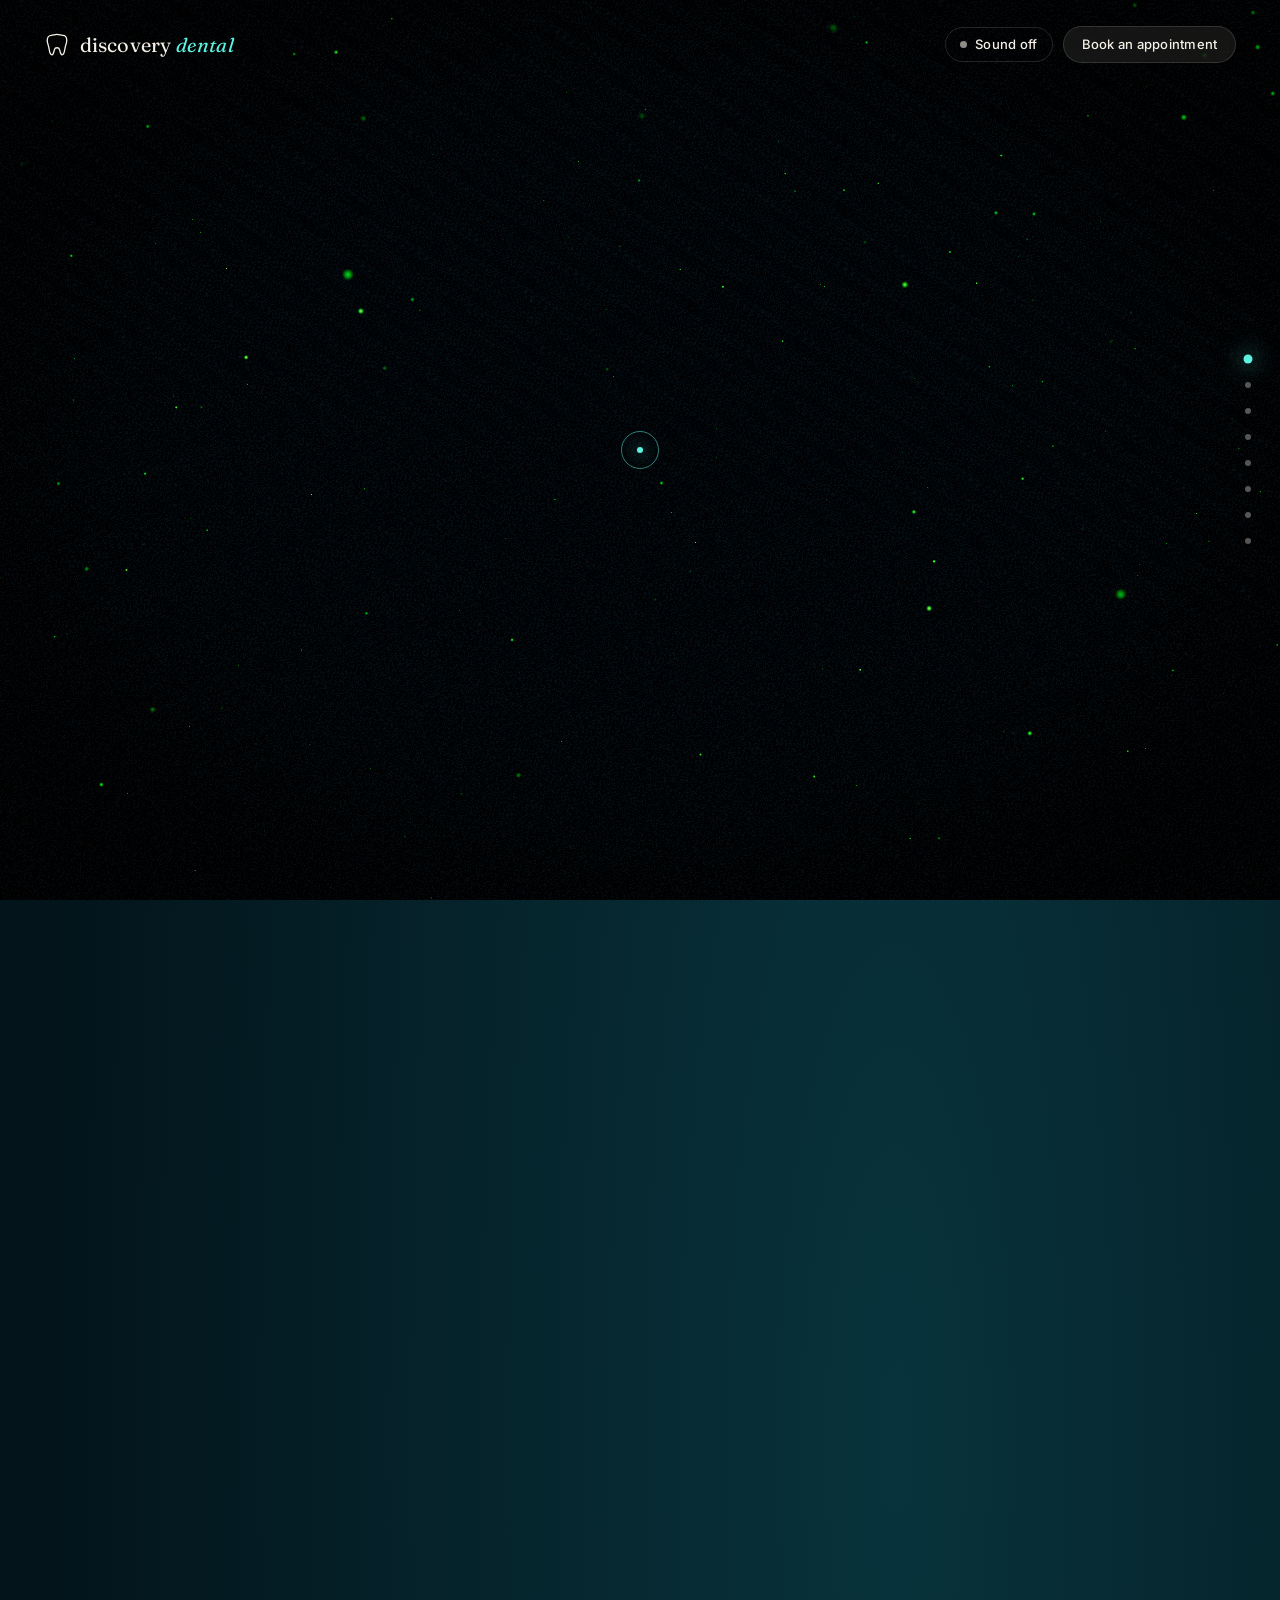
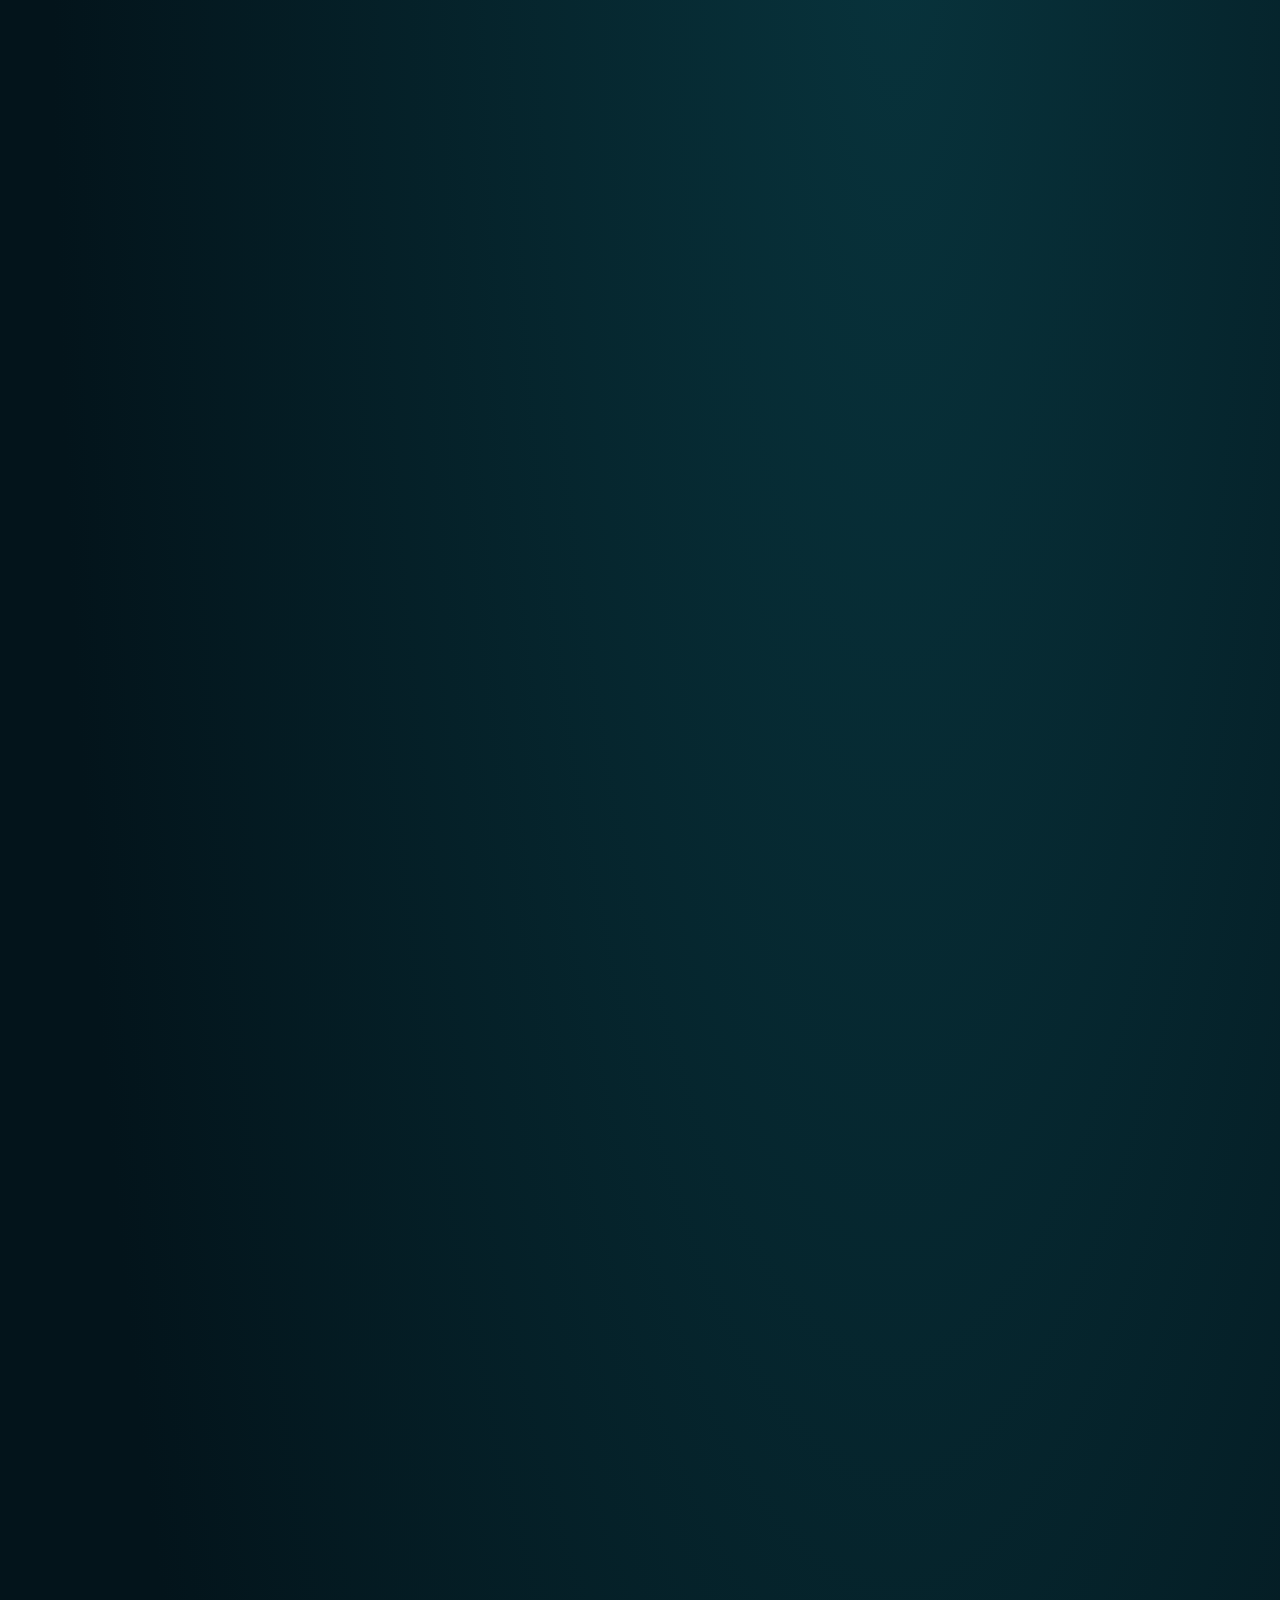
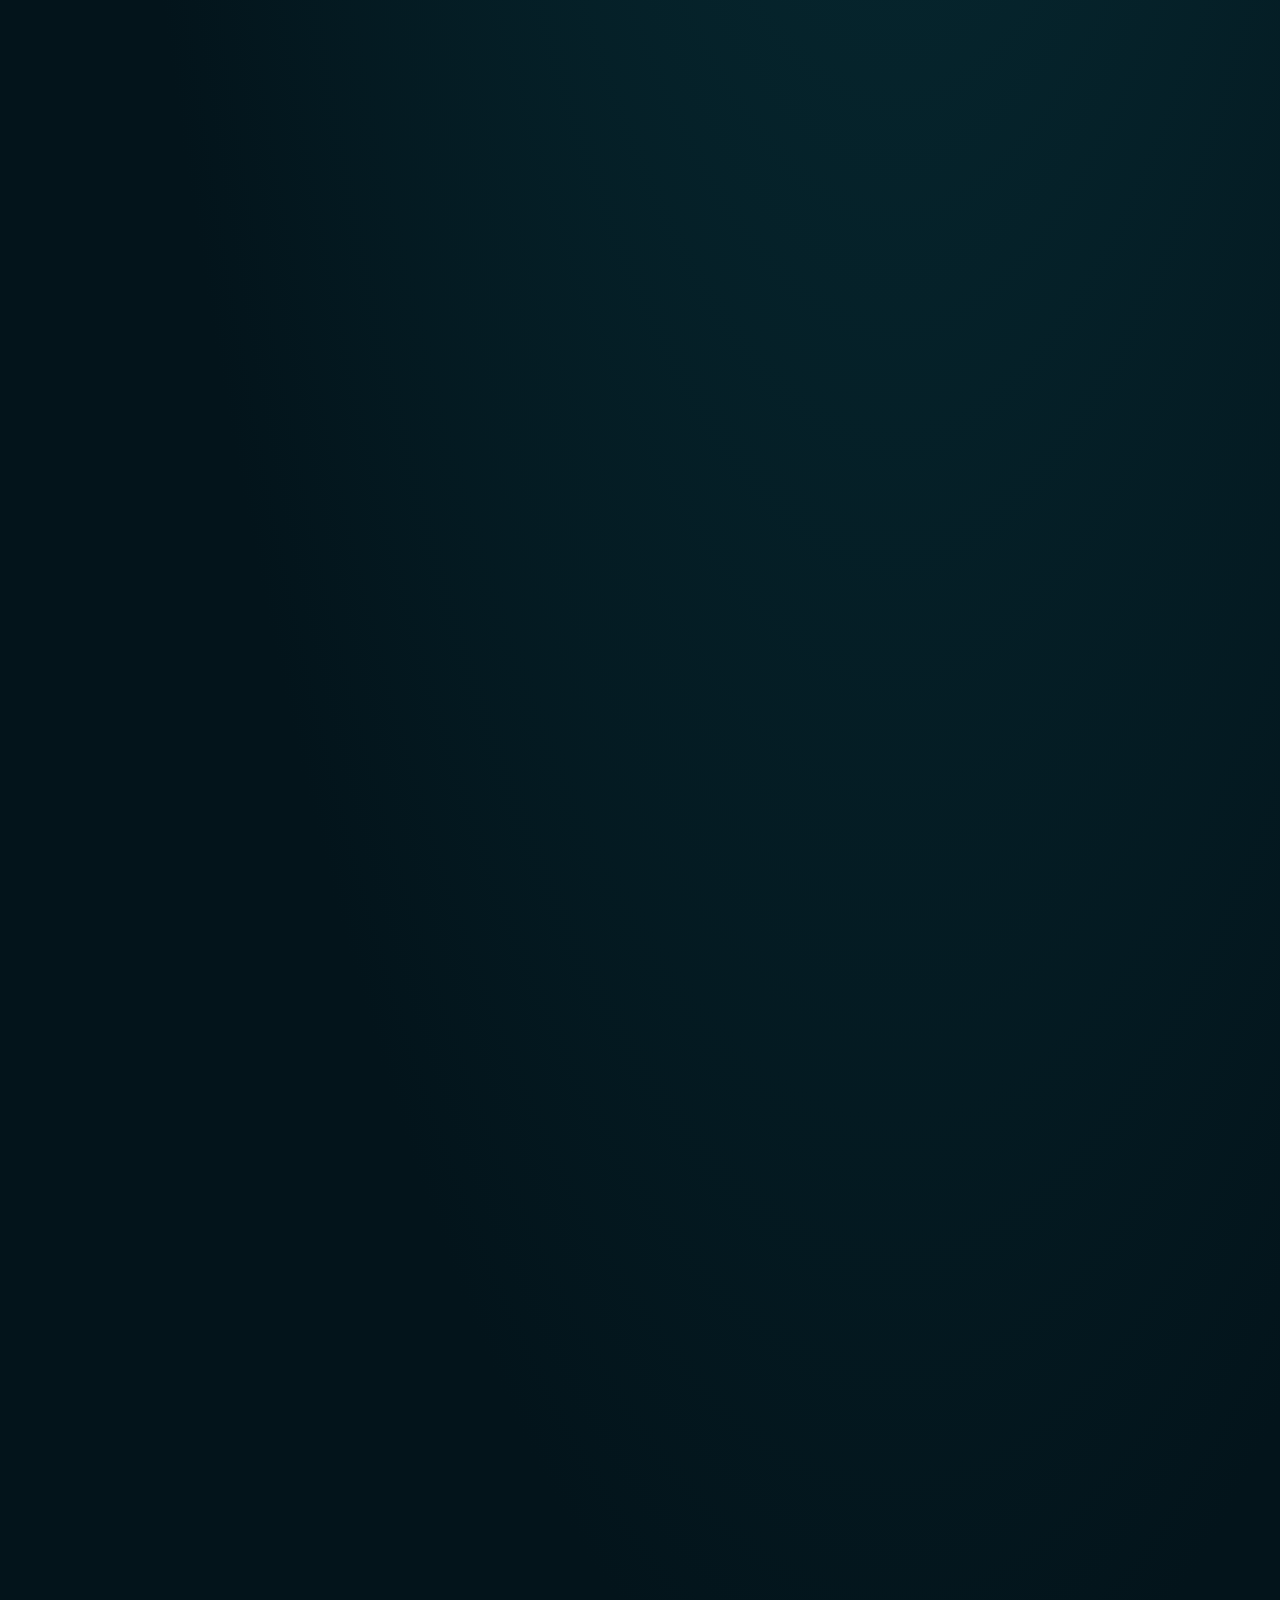
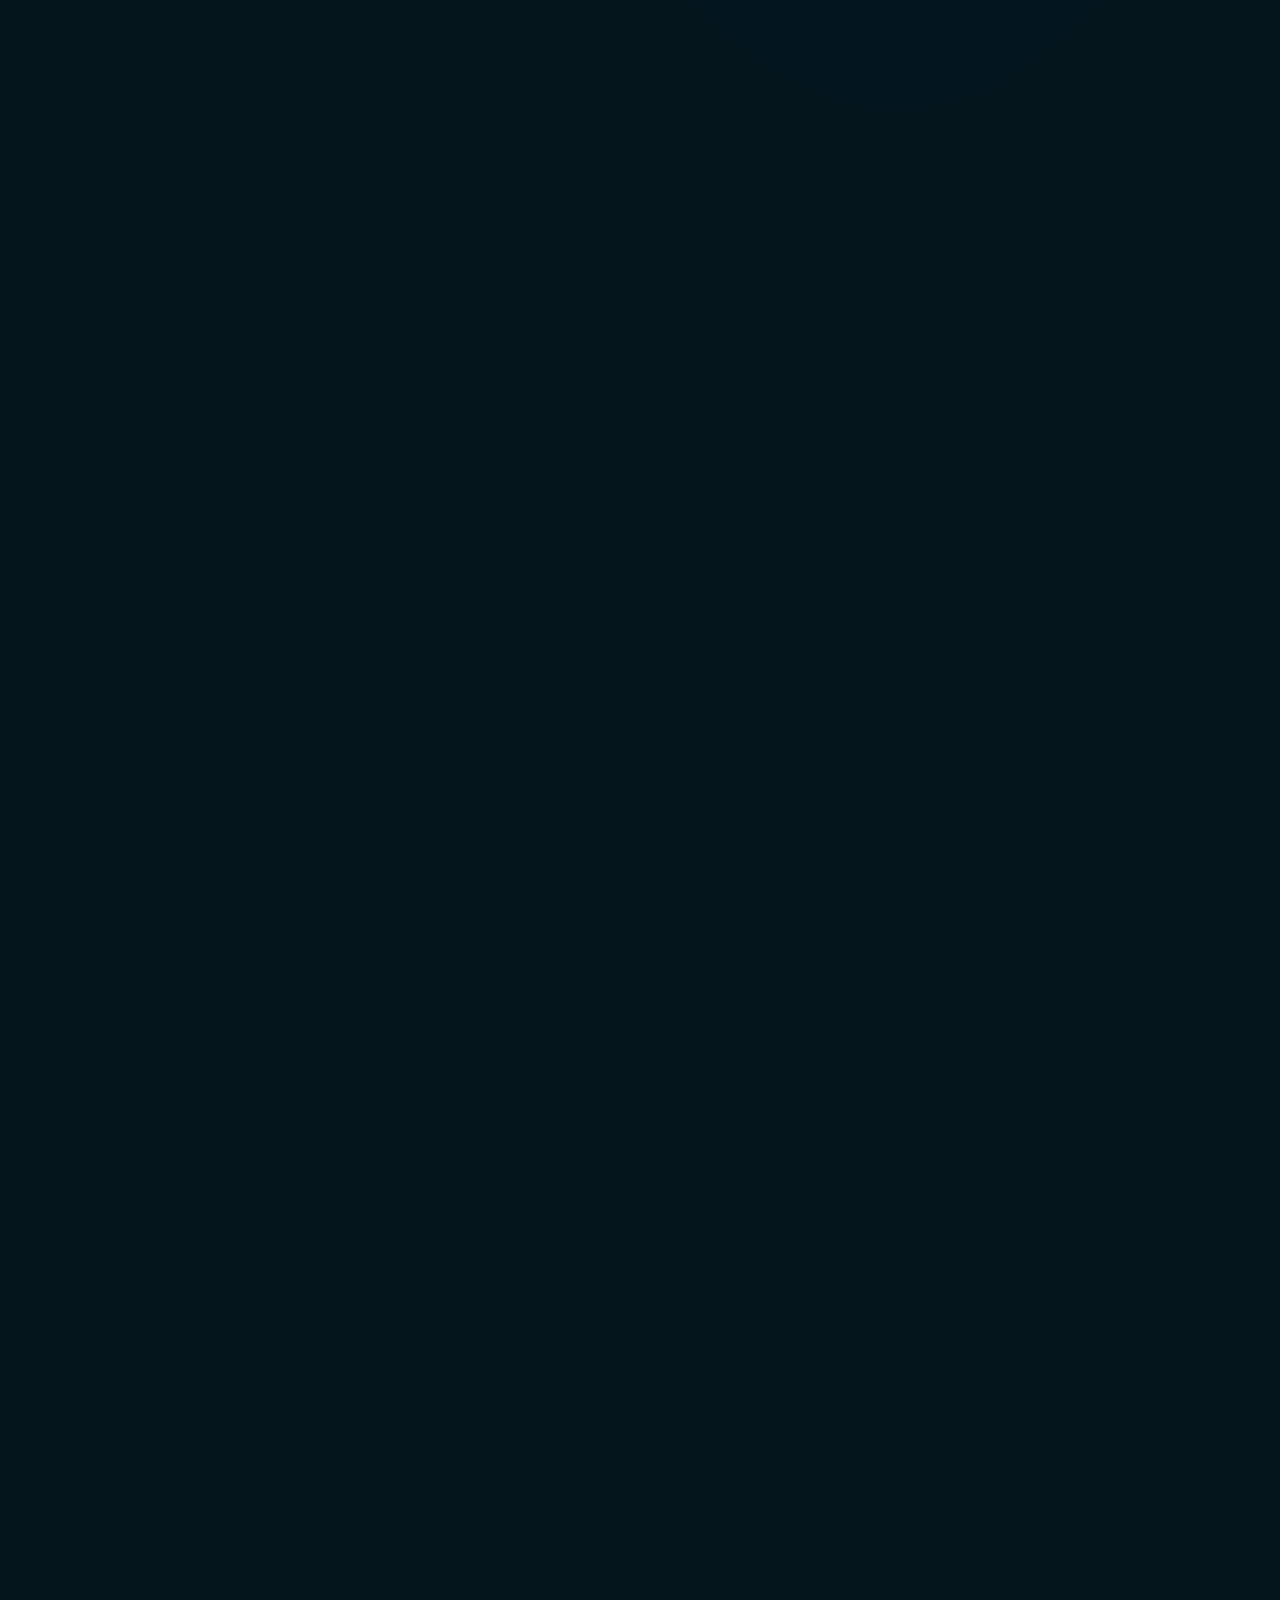
<file: index.html>
<!doctype html>
<html lang="en">
<head>
<meta charset="utf-8">
<meta name="viewport" content="width=device-width,initial-scale=1,viewport-fit=cover">
<title>Discovery Dental — Discover Your Smile in 3D</title>
<meta name="description" content="An interactive 3D journey through Discovery Dental in Ajax, Ontario — iTero scanning, Invisalign, whitening, implants and same-day emergency care.">
<meta name="theme-color" content="#03141b">
<meta property="og:title" content="Discovery Dental — Discover Your Smile in 3D">
<meta property="og:description" content="Fly through an interactive Three.js world of family, cosmetic and emergency dentistry in Ajax, ON.">
<meta property="og:type" content="website">
<link rel="preconnect" href="https://fonts.googleapis.com">
<link rel="preconnect" href="https://fonts.gstatic.com" crossorigin>
<link href="https://fonts.googleapis.com/css2?family=Fraunces:ital,opsz,wght@0,9..144,300..600;1,9..144,300..600&family=Inter:wght@300..600&display=swap" rel="stylesheet">
<link rel="stylesheet" href="style.css">
<script type="importmap">
{ "imports": { "three": "./vendor/three/three.module.js", "three/addons/": "./vendor/three/addons/" } }
</script>
</head>
<body>

<canvas id="gl" aria-hidden="true"></canvas>

<div id="loader"><div class="ld-mark">discovery</div><div class="ld-bar"><i></i></div></div>
<div id="nogl"><h2>Your browser can’t run the 3D scene.</h2><p>Try a recent Chrome, Safari, Edge or Firefox with hardware acceleration on — or visit <a href="https://discoverydental.com/">discoverydental.com</a>.</p></div>

<header class="bar">
  <a class="brand" href="#top" aria-label="Discovery Dental — back to start">
    <svg viewBox="0 0 32 32" width="26" height="26" aria-hidden="true"><path d="M16 3c-3 0-4.6 1.2-7 1.2C6.2 4.2 4 6.6 4 10.4c0 3.2 1.4 5.4 2 8.8.6 3.4.9 8 3.2 8.8 2.2.7 2.9-3.6 3.6-6.2.4-1.4.8-2.4 3.2-2.4s2.8 1 3.2 2.4c.7 2.6 1.4 6.9 3.6 6.2 2.3-.8 2.6-5.4 3.2-8.8.6-3.4 2-5.6 2-8.8 0-3.8-2.2-6.2-5-6.2C20.6 4.2 19 3 16 3z" fill="none" stroke="currentColor" stroke-width="1.6" stroke-linejoin="round"/></svg>
    <span>discovery <em>dental</em></span>
  </a>
  <div class="bar-r">
    <button id="soundBtn" class="ghost" aria-pressed="false" title="Toggle sound"><span class="dot"></span><span id="soundLbl">Sound off</span></button>
    <a class="pill" href="https://discoverydental.com/contact#formBoxright21" target="_blank" rel="noopener">Book an appointment</a>
  </div>
</header>

<div class="progress"><i id="progFill"></i></div>
<nav class="dots" id="dots" aria-label="Chapters"></nav>
<div id="tags" aria-hidden="true"></div>
<div id="cursor"><i></i><b></b></div>

<main id="top">

  <section class="chapter c-hero" data-name="Welcome">
    <div class="copy">
      <p class="eyebrow rv">Ajax, Ontario · Dr. Mitchel Shields</p>
      <h1 class="split big">Discover the smile you were <em>meant</em> to love.</h1>
      <p class="lede rv">Family, emergency and cosmetic dentistry from a team that makes your visit feel more like seeing friends than going to the dentist.</p>
      <div class="cta rv">
        <a class="btn primary" href="#scan" data-go="1">Begin the journey <span>↓</span></a>
        <a class="btn" href="tel:+19054280188">Call 905-428-0188</a>
      </div>
      <ul class="chips rv">
        <li>10+ years in Ajax</li><li>Same-day appointments</li><li>Open till 7 pm Mon–Thu</li>
      </ul>
    </div>
    <p class="hint rv"><b></b> Drag the tooth · click for sparkle</p>
  </section>

  <section class="chapter" id="scan" data-name="Precision">
    <div class="copy">
      <p class="eyebrow rv">01 — Precision</p>
      <h2 class="split">Seen in perfect <em>detail.</em></h2>
      <p class="lede rv">An iTero digital scanner and digital x-rays give Dr. Shields a precise picture of your smile — quick, comfortable, and easy to understand.</p>
      <div class="seg rv" id="scanSeg" role="group" aria-label="View mode">
        <button class="on" data-mode="scan">3D scan</button>
        <button data-mode="xray">Digital x-ray</button>
      </div>
    </div>
  </section>

  <section class="chapter" data-name="Invisalign">
    <div class="copy">
      <p class="eyebrow rv">02 — Invisalign®</p>
      <h2 class="split">Straighter, without the <em>metal.</em></h2>
      <p class="lede rv">Clear aligners straighten your teeth without drawing attention — so you can smile with confidence every step of the way. Slide through the treatment and watch a smile come into line.</p>
      <div class="ctrl rv">
        <div class="ctrl-top"><span>Aligner tray</span><b id="alignOut">1 / 24</b></div>
        <input id="align" type="range" min="0" max="100" value="0" aria-label="Aligner progress">
        <div class="ctrl-row"><button class="ghost sm" id="alignReplay">↻ Replay</button><small>Illustrative only — results vary by patient.</small></div>
      </div>
    </div>
  </section>

  <section class="chapter" data-name="Brighten">
    <div class="copy">
      <p class="eyebrow rv">03 — Cosmetic</p>
      <h2 class="split">Brighter. The kind that gets a <em>“wow.”</em></h2>
      <p class="lede rv">Teeth whitening and porcelain veneers that fix chips, hide stains and give you results that look completely natural.</p>
      <div class="ctrl rv">
        <div class="ctrl-top"><span>Shade</span><b id="shadeOut">A4</b></div>
        <input id="shade" type="range" min="0" max="100" value="0" aria-label="Whitening shade">
        <div class="ctrl-row"><button class="btn primary sm" id="brightenBtn">✦ Brighten my smile</button></div>
      </div>
    </div>
  </section>

  <section class="chapter" data-name="Rebuild">
    <div class="copy">
      <p class="eyebrow rv">04 — Restorative</p>
      <h2 class="split">Rebuilt from the <em>root up.</em></h2>
      <p class="lede rv">Dental implants, crowns and bridges restore both the function and the look of your smile. Pull it apart and see how every piece fits.</p>
      <div class="ctrl rv">
        <div class="ctrl-top"><span>Assemble</span><b id="explodeOut">Assembled</b><span>Explode</span></div>
        <input id="explode" type="range" min="0" max="100" value="0" aria-label="Explode implant">
        <div class="card mini" id="partCard"><h4>Hover a part</h4><p>Crown, abutment, titanium implant and bone — each does its own job.</p></div>
      </div>
    </div>
  </section>

  <section class="chapter" data-name="Rescue">
    <div class="copy">
      <p class="eyebrow rv">05 — Emergency care</p>
      <h2 class="split">Toothaches don’t <em>wait.</em></h2>
      <p class="lede rv">Broken tooth, lost filling, swelling or severe pain? We keep time open daily for urgent cases — and our goal is to ease your pain fast.</p>
      <div class="cta rv">
        <button class="btn danger" id="reliefBtn"><span id="reliefLbl">Feel the pain</span></button>
        <a class="btn" href="tel:+19054280188">Call 905-428-0188</a>
      </div>
      <p class="note rv" id="reliefNote">Tap the button to see how we change the story.</p>
    </div>
  </section>

  <section class="chapter" data-name="Everything">
    <div class="copy">
      <p class="eyebrow rv">06 — Everything in orbit</p>
      <h2 class="split">One hub for every <em>smile need.</em></h2>
      <p class="lede rv">Preventive, restorative and cosmetic care for the whole family. Hover an orbit, click a service.</p>
      <div class="card rv" id="svcCard">
        <h4 id="svcTitle">Pick a service</h4>
        <p id="svcText">Twelve services orbit one friendly clinic. Click any glowing orb to learn more.</p>
        <a id="svcLink" href="https://discoverydental.com/services/" target="_blank" rel="noopener">See all services ↗</a>
      </div>
    </div>
  </section>

  <section class="chapter last" data-name="Visit">
    <div class="copy">
      <p class="eyebrow rv">07 — Come say hi</p>
      <h2 class="split">Your own dental hub, in <em>Ajax.</em></h2>
      <p class="lede rv">Small-town warmth with big-city amenities: a relaxed waiting area, tea &amp; coffee bar, most insurance plans accepted, monthly payment plans up to five years, and 10% off for seniors.</p>
      <div class="info rv">
        <div><small>Hours</small><b>Mon – Thu · 8:30 am – 7 pm</b></div>
        <div><small>Visit</small><b>570 Westney Rd S #7, Ajax, ON</b></div>
        <div><small>Call</small><b><a href="tel:+19054280188">905-428-0188</a></b></div>
        <div><small>Email</small><b><a href="mailto:appointments@discoverydental.com">appointments@discoverydental.com</a></b></div>
      </div>
      <div class="cta rv">
        <a class="btn primary" href="https://discoverydental.com/contact#formBoxright21" target="_blank" rel="noopener">Book on discoverydental.com ↗</a>
        <a class="btn" href="https://discoverydental.com/new-patients/" target="_blank" rel="noopener">New patient? Start here</a>
      </div>
      <p class="fine rv">An independent creative concept celebrating Discovery Dental — not the official website. All 3D visuals are illustrative.</p>
    </div>
  </section>

</main>

<noscript><p style="position:fixed;inset:auto 0 0 0;padding:16px;background:#03141b;color:#fff;text-align:center">This experience needs JavaScript. Visit discoverydental.com for the official site.</p></noscript>
<script type="module" src="main.js"></script>
</body>
</html>
</file>
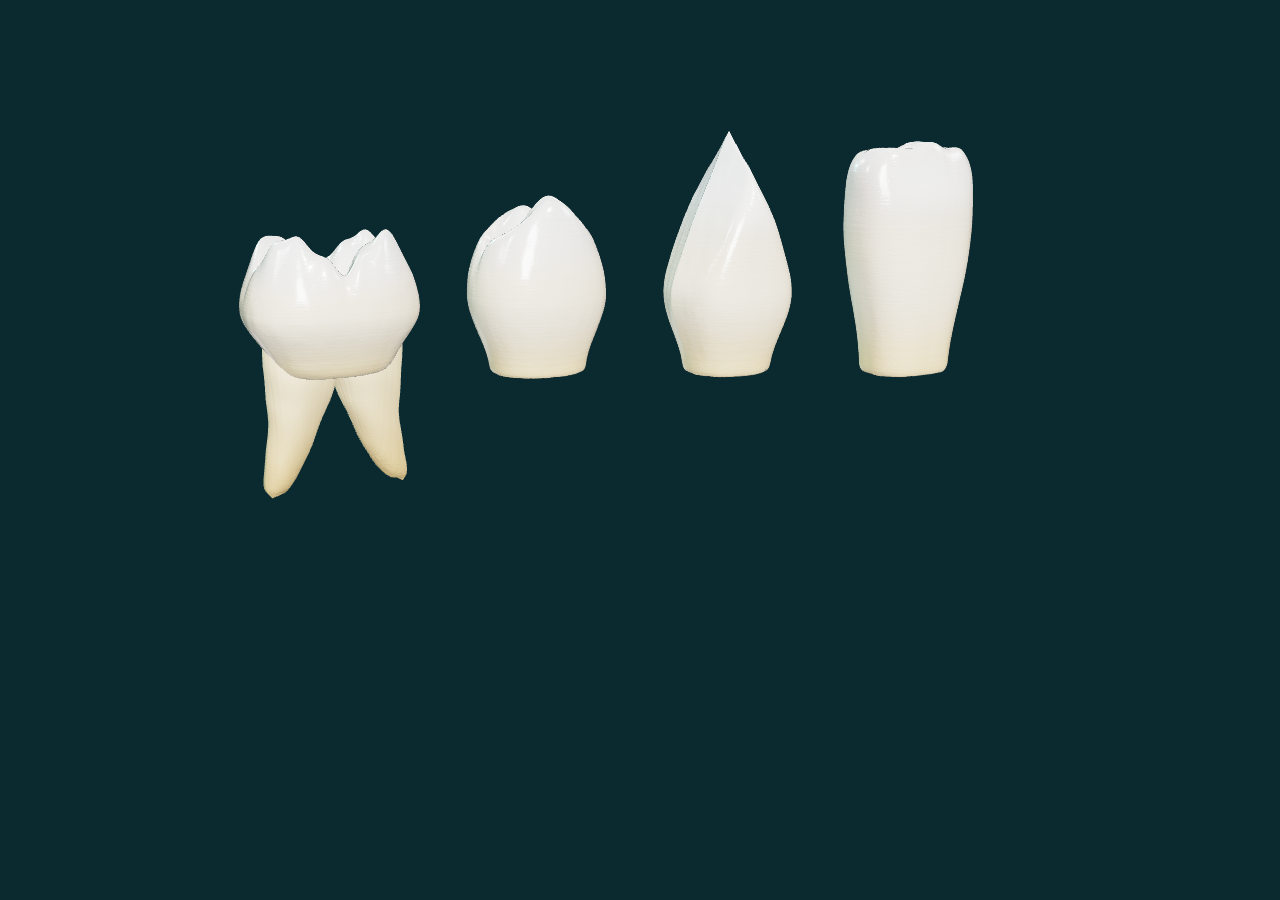
<file: tooth-test.html>
<!doctype html><meta charset=utf-8><style>html,body{margin:0;background:#0b2a30}canvas{display:block}</style>
<script type="importmap">{ "imports": { "three": "./vendor/three/three.module.js", "three/addons/": "./vendor/three/addons/" } }</script>
<script type="module">
import * as THREE from 'three';
import { RoomEnvironment } from 'three/addons/environments/RoomEnvironment.js';
import { crownGeo, rootGeo, TEX_ENAMEL_B, TEX_ENAMEL_R, TEX_ROOT_B } from './teeth.js';
const W=1280,H=640; const r=new THREE.WebGLRenderer({antialias:true}); r.setSize(W,H); r.toneMapping=THREE.ACESFilmicToneMapping; r.toneMappingExposure=1.0; document.body.appendChild(r.domElement);
const s=new THREE.Scene(); s.background=new THREE.Color(0x0b2a30); s.environment=new THREE.PMREMGenerator(r).fromScene(new RoomEnvironment(),.04).texture; s.environmentIntensity=.8;
const k=new THREE.DirectionalLight(0xfff0e0,2.2); k.position.set(4,6,6); s.add(k); const rim=new THREE.DirectionalLight(0x6ffff0,1.4); rim.position.set(-5,3,-4); s.add(rim);
const mE=new THREE.MeshPhysicalMaterial({color:0xffffff,vertexColors:true,roughness:1,roughnessMap:TEX_ENAMEL_R,ior:1.55,bumpMap:TEX_ENAMEL_B,bumpScale:1.2,clearcoat:1,clearcoatRoughness:.05,sheen:.4,sheenRoughness:.4,sheenColor:new THREE.Color(0xffe6c4),iridescence:.2,iridescenceIOR:1.3,envMapIntensity:1.05});
const mD=new THREE.MeshPhysicalMaterial({color:0xffffff,vertexColors:true,roughness:.55,bumpMap:TEX_ROOT_B,bumpScale:1.6,clearcoat:.3,clearcoatRoughness:.45,sheen:.3,sheenColor:new THREE.Color(0xf3e2b8),envMapIntensity:.85});
const t0=performance.now();
const items=[['molar',2.3,1.95,.96,-4.2],['premolar',.92*2,1.2*2,.94,-1.4],['canine',.88*2,1.62*2,.82,1.2],['incisor',.95*2,1.55*2,.62,3.6]];
for(const [t,w,h,dr,x] of items){const m=new THREE.Mesh(crownGeo(t,w,h,dr,{segs:t==='molar'?150:110,prof:t==='molar'?110:80}),mE); m.position.set(x,-1,0); m.rotation.y=.5; s.add(m);
 if(t==='molar'){for(const d of [-1,1]){const rm=new THREE.Mesh(rootGeo(2.1,.46,d),mD); rm.position.set(x+d*.42*Math.cos(.5),-1+.42,-d*.42*Math.sin(.5)); rm.rotation.y=.5; s.add(rm);}}}
window.__ms=performance.now()-t0;
const cam=new THREE.PerspectiveCamera(32,W/H,.1,100); cam.position.set(0,2,15); cam.lookAt(0,-.3,0);
r.render(s,cam); document.title='done '+Math.round(window.__ms)+'ms';
</script>
</file>
<file: style.css>
:root{
  --bg:#03141b; --bg2:#06222b; --aqua:#5df2e0; --aqua2:#2bb8ad; --gold:#f3cd8a; --pearl:#f6f1e7;
  --ink:rgba(246,241,231,.86); --mut:rgba(246,241,231,.58); --line:rgba(246,241,231,.14);
  --red:#ff5d4d;
  --serif:'Fraunces','Cormorant Garamond',Georgia,'Times New Roman',serif;
  --sans:'Inter',system-ui,-apple-system,'Segoe UI',Roboto,sans-serif;
}
*{box-sizing:border-box;margin:0;padding:0}
html{background:var(--bg);scroll-behavior:auto;-webkit-text-size-adjust:100%}
body{font-family:var(--sans);color:var(--ink);background:radial-gradient(120% 90% at 70% 20%,#08333c 0%,var(--bg) 55%);overflow-x:hidden;-webkit-font-smoothing:antialiased}
a{color:inherit}
#gl{position:fixed;inset:0;width:100%;height:100%;display:block;z-index:0;touch-action:pan-y}

/* loader */
#loader{position:fixed;inset:0;z-index:100;background:var(--bg);display:grid;place-content:center;gap:18px;text-align:center;transition:opacity .9s ease,visibility .9s}
#loader.done{opacity:0;visibility:hidden}
.ld-mark{font-family:var(--serif);font-size:clamp(34px,6vw,64px);font-weight:300;font-style:italic;letter-spacing:.01em;color:var(--pearl)}
.ld-bar{width:180px;height:2px;background:var(--line);margin:0 auto;overflow:hidden;border-radius:2px}
.ld-bar i{display:block;height:100%;width:40%;background:linear-gradient(90deg,transparent,var(--aqua),transparent);animation:ld 1.1s infinite ease-in-out}
@keyframes ld{from{transform:translateX(-120%)}to{transform:translateX(320%)}}
#nogl{display:none;position:fixed;inset:0;z-index:99;background:var(--bg);place-content:center;text-align:center;padding:24px;gap:10px}
.no-gl #nogl{display:grid}.no-gl #loader{display:none}

/* header */
.bar{position:fixed;z-index:20;inset:0 0 auto 0;display:flex;justify-content:space-between;align-items:center;padding:clamp(14px,2.2vw,26px) clamp(16px,3.4vw,44px);pointer-events:none}
.bar>*{pointer-events:auto}
.brand{display:flex;gap:10px;align-items:center;text-decoration:none;color:var(--pearl);font-family:var(--serif);font-size:20px;letter-spacing:.01em}
.brand em{font-style:italic;color:var(--aqua)}
.bar-r{display:flex;gap:10px;align-items:center}
.pill,.btn,.ghost{font:500 13px/1 var(--sans);letter-spacing:.02em;text-decoration:none;border-radius:999px;cursor:pointer;transition:transform .35s cubic-bezier(.2,.8,.2,1),background .3s,border-color .3s,box-shadow .3s;color:var(--pearl)}
.pill{padding:11px 18px;background:rgba(246,241,231,.08);border:1px solid var(--line);backdrop-filter:blur(14px);-webkit-backdrop-filter:blur(14px)}
.pill:hover{background:var(--aqua);color:#032026;border-color:var(--aqua)}
.ghost{background:transparent;border:1px solid var(--line);padding:10px 14px;display:inline-flex;gap:8px;align-items:center}
.ghost:hover{border-color:var(--aqua)}
.ghost .dot{width:7px;height:7px;border-radius:50%;background:var(--mut);transition:.3s}
.ghost[aria-pressed=true] .dot{background:var(--aqua);box-shadow:0 0 12px var(--aqua)}
.ghost.sm{padding:8px 12px;font-size:12px}

.progress{position:fixed;z-index:21;top:0;left:0;right:0;height:2px;background:transparent}
.progress i{display:block;height:100%;width:0;background:linear-gradient(90deg,var(--aqua2),var(--aqua),var(--gold));box-shadow:0 0 14px var(--aqua)}
.dots{position:fixed;z-index:20;right:clamp(10px,2vw,28px);top:50%;transform:translateY(-50%);display:flex;flex-direction:column;gap:14px}
.dots button{all:unset;cursor:pointer;position:relative;width:12px;height:12px;display:grid;place-items:center}
.dots button::before{content:"";width:6px;height:6px;border-radius:50%;background:rgba(246,241,231,.35);transition:.35s}
.dots button.on::before{background:var(--aqua);box-shadow:0 0 14px var(--aqua);transform:scale(1.5)}
.dots button span{position:absolute;right:22px;white-space:nowrap;font-size:11px;letter-spacing:.14em;text-transform:uppercase;opacity:0;transform:translateX(6px);transition:.3s;color:var(--pearl);pointer-events:none}
.dots button:hover span,.dots button:focus-visible span{opacity:1;transform:none}

/* chapters */
main{position:relative;z-index:5;pointer-events:none}
.chapter{position:relative;height:100svh;min-height:620px;display:flex;align-items:center;padding:0 clamp(20px,6.2vw,110px)}
.chapter.last{min-height:100svh;height:auto;padding-top:90px;padding-bottom:70px}
.copy{max-width:540px;display:grid;gap:clamp(14px,2.2vh,22px)}
.copy a,.copy button,.copy input,.copy .card{pointer-events:auto}
.eyebrow{font-size:12px;letter-spacing:.24em;text-transform:uppercase;color:var(--aqua)}
h1,h2{font-family:var(--serif);font-weight:300;color:var(--pearl);line-height:1.02;letter-spacing:-.015em;font-variation-settings:"opsz" 144}
h1.big{font-size:clamp(44px,6.6vw,104px)}
h2{font-size:clamp(36px,4.8vw,76px)}
h1 em,h2 em{font-style:italic;color:var(--aqua);font-weight:300;text-shadow:0 0 40px rgba(93,242,224,.35)}
.lede{font-size:clamp(15px,1.15vw,18px);line-height:1.62;color:var(--ink);font-weight:300;max-width:46ch}
.hint{position:absolute;left:clamp(20px,6.2vw,110px);bottom:clamp(20px,4vh,40px);font-size:12px;letter-spacing:.14em;text-transform:uppercase;color:var(--mut);display:flex;align-items:center;gap:12px}
.hint b{width:1px;height:34px;background:linear-gradient(var(--aqua),transparent);animation:drip 2s infinite}
@keyframes drip{0%{transform:scaleY(0);transform-origin:top}50%{transform:scaleY(1);transform-origin:top}51%{transform-origin:bottom}100%{transform:scaleY(0);transform-origin:bottom}}

/* reveal */
.rv,.split .w{opacity:0;transform:translateY(26px);filter:blur(10px);transition:opacity .9s cubic-bezier(.2,.8,.2,1),transform 1s cubic-bezier(.2,.8,.2,1),filter .9s;transition-delay:calc(var(--i,0)*60ms + 80ms)}
.split .w{display:inline-block;transform:translateY(.7em) rotate(2deg)}
.chapter.on .rv,.chapter.on .split .w{opacity:1;transform:none;filter:none}

/* buttons */
.cta{display:flex;flex-wrap:wrap;gap:12px;align-items:center}
.btn{padding:15px 24px;background:rgba(246,241,231,.07);border:1px solid var(--line);backdrop-filter:blur(14px);-webkit-backdrop-filter:blur(14px);display:inline-flex;gap:10px;align-items:center}
.btn:hover{border-color:var(--aqua);transform:translateY(-2px);box-shadow:0 10px 40px -10px rgba(93,242,224,.5)}
.btn.primary{background:linear-gradient(135deg,var(--aqua),#8cf7ea);color:#032026;border-color:transparent;font-weight:600}
.btn.primary:hover{box-shadow:0 14px 50px -8px rgba(93,242,224,.8)}
.btn.danger{background:rgba(255,93,77,.14);border-color:rgba(255,93,77,.55);color:#ffd9d4}
.btn.danger.relief{background:rgba(93,242,224,.14);border-color:rgba(93,242,224,.6);color:#d6fff9}
.btn.sm{padding:11px 16px;font-size:12px}
.chips{display:flex;flex-wrap:wrap;gap:8px;list-style:none}
.chips li{font-size:12px;padding:8px 12px;border:1px solid var(--line);border-radius:999px;color:var(--mut);background:rgba(3,20,27,.35);backdrop-filter:blur(8px);-webkit-backdrop-filter:blur(8px)}
.seg{display:inline-flex;padding:4px;border:1px solid var(--line);border-radius:999px;background:rgba(3,20,27,.45);backdrop-filter:blur(14px);-webkit-backdrop-filter:blur(14px);width:max-content}
.seg button{all:unset;cursor:pointer;padding:10px 18px;border-radius:999px;font-size:13px;color:var(--mut);transition:.3s;pointer-events:auto}
.seg button.on{background:var(--aqua);color:#032026;font-weight:600}

/* controls */
.ctrl{display:grid;gap:14px;padding:18px 20px;border:1px solid var(--line);border-radius:22px;background:rgba(3,20,27,.5);backdrop-filter:blur(18px);-webkit-backdrop-filter:blur(18px);max-width:440px}
.ctrl-top{display:flex;justify-content:space-between;align-items:baseline;gap:10px;font-size:12px;letter-spacing:.12em;text-transform:uppercase;color:var(--mut)}
.ctrl-top b{font-family:var(--serif);font-size:22px;letter-spacing:0;text-transform:none;color:var(--pearl);font-weight:400}
.ctrl-row{display:flex;align-items:center;justify-content:space-between;gap:12px}
.ctrl-row small,.note,.fine{font-size:11.5px;color:var(--mut);line-height:1.5}
input[type=range]{-webkit-appearance:none;appearance:none;width:100%;height:28px;background:transparent;cursor:pointer;touch-action:pan-y}
input[type=range]::-webkit-slider-runnable-track{height:3px;border-radius:3px;background:linear-gradient(90deg,var(--aqua) var(--v,0%),rgba(246,241,231,.18) var(--v,0%))}
input[type=range]::-moz-range-track{height:3px;border-radius:3px;background:rgba(246,241,231,.18)}
input[type=range]::-moz-range-progress{height:3px;background:var(--aqua)}
input[type=range]::-webkit-slider-thumb{-webkit-appearance:none;width:22px;height:22px;border-radius:50%;margin-top:-9.5px;background:var(--pearl);border:0;box-shadow:0 0 0 6px rgba(93,242,224,.22),0 0 24px rgba(93,242,224,.9)}
input[type=range]::-moz-range-thumb{width:22px;height:22px;border-radius:50%;background:var(--pearl);border:0;box-shadow:0 0 0 6px rgba(93,242,224,.22),0 0 24px rgba(93,242,224,.9)}

.card{padding:18px 20px;border:1px solid var(--line);border-radius:22px;background:rgba(3,20,27,.55);backdrop-filter:blur(18px);-webkit-backdrop-filter:blur(18px);max-width:440px;display:grid;gap:8px}
.card h4{font-family:var(--serif);font-weight:400;font-size:24px;color:var(--pearl)}
.card p{font-size:14px;line-height:1.55;color:var(--ink);font-weight:300}
.card a{font-size:13px;color:var(--aqua);text-decoration:none;width:max-content}
.card a:hover{text-decoration:underline}
.card.mini{padding:12px 14px;border-radius:16px;background:rgba(246,241,231,.05)}
.card.mini h4{font-size:18px}.card.mini p{font-size:13px}
.info{display:grid;grid-template-columns:1fr 1fr;gap:12px 22px;max-width:520px}
.info div{display:grid;gap:3px;padding-top:10px;border-top:1px solid var(--line)}
.info small{font-size:10.5px;letter-spacing:.2em;text-transform:uppercase;color:var(--aqua)}
.info b{font-weight:400;font-size:14px;line-height:1.35;color:var(--pearl);word-break:break-word}
.info a{text-decoration:none;pointer-events:auto}.info a:hover{color:var(--aqua)}
.fine{max-width:50ch}

/* 3D tags */
#tags{position:fixed;inset:0;z-index:6;pointer-events:none;overflow:hidden}
.tag{position:absolute;left:0;top:0;opacity:0;will-change:transform,opacity;display:flex;align-items:center;gap:10px;font-size:11px;letter-spacing:.14em;text-transform:uppercase;color:var(--pearl);white-space:nowrap}
.tag i{display:block;width:9px;height:9px;margin:-4.5px 0 0 -4.5px;border-radius:50%;background:var(--aqua);box-shadow:0 0 0 4px rgba(93,242,224,.2),0 0 16px var(--aqua)}
.tag span{padding:6px 10px;border-radius:8px;background:rgba(3,20,27,.62);border:1px solid var(--line);backdrop-filter:blur(8px);-webkit-backdrop-filter:blur(8px);transition:.3s}
.tag.svc span{background:transparent;border-color:transparent;backdrop-filter:none;-webkit-backdrop-filter:none;color:var(--mut);font-size:10px;text-shadow:0 2px 10px #000;padding:4px 6px}
.tag.svc i{width:5px;height:5px;margin:-2.5px 0 0 -2.5px;opacity:.7}
.tag.svc.hot span{color:var(--pearl);background:rgba(3,20,27,.7);border-color:var(--aqua)}
.tag.gold i{background:var(--gold);box-shadow:0 0 0 4px rgba(243,205,138,.2),0 0 16px var(--gold)}

/* cursor */
#cursor{position:fixed;left:0;top:0;z-index:50;pointer-events:none;mix-blend-mode:screen;display:none}
#cursor i,#cursor b{position:absolute;border-radius:50%;left:0;top:0;display:block}
#cursor i{width:6px;height:6px;margin:-3px 0 0 -3px;background:var(--aqua);box-shadow:0 0 16px var(--aqua)}
#cursor b{width:38px;height:38px;margin:-19px 0 0 -19px;border:1px solid rgba(93,242,224,.5);transition:width .3s,height .3s,margin .3s,background .3s}
#cursor.hot b{width:64px;height:64px;margin:-32px 0 0 -32px;background:rgba(93,242,224,.1)}
@media (hover:hover) and (pointer:fine){#cursor{display:block}}

/* responsive */
@media (max-width:820px){
  .chapter{align-items:flex-end;padding-bottom:max(26px,5vh);height:100svh}
  .copy{max-width:none;width:100%;padding:18px 18px 20px;border-radius:26px;background:linear-gradient(180deg,rgba(3,20,27,.18),rgba(3,20,27,.72));backdrop-filter:blur(10px);-webkit-backdrop-filter:blur(10px);gap:10px}
  h1.big{font-size:clamp(34px,10.5vw,52px)}
  h2{font-size:clamp(28px,8.2vw,40px)}
  .lede{font-size:14px;line-height:1.5}
  .hint{display:none}
  .dots{display:none}
  .brand span{display:none}
  .chips{display:none}
  .ctrl{padding:14px 16px;gap:8px}
  .info{grid-template-columns:1fr 1fr;gap:8px 14px}
  .chapter.last{align-items:flex-end}
  .btn{padding:13px 18px}
  #soundLbl{display:none}
}
@media (prefers-reduced-motion:reduce){.rv,.split .w{transition-duration:.01s;transition-delay:0s}}
</file>
